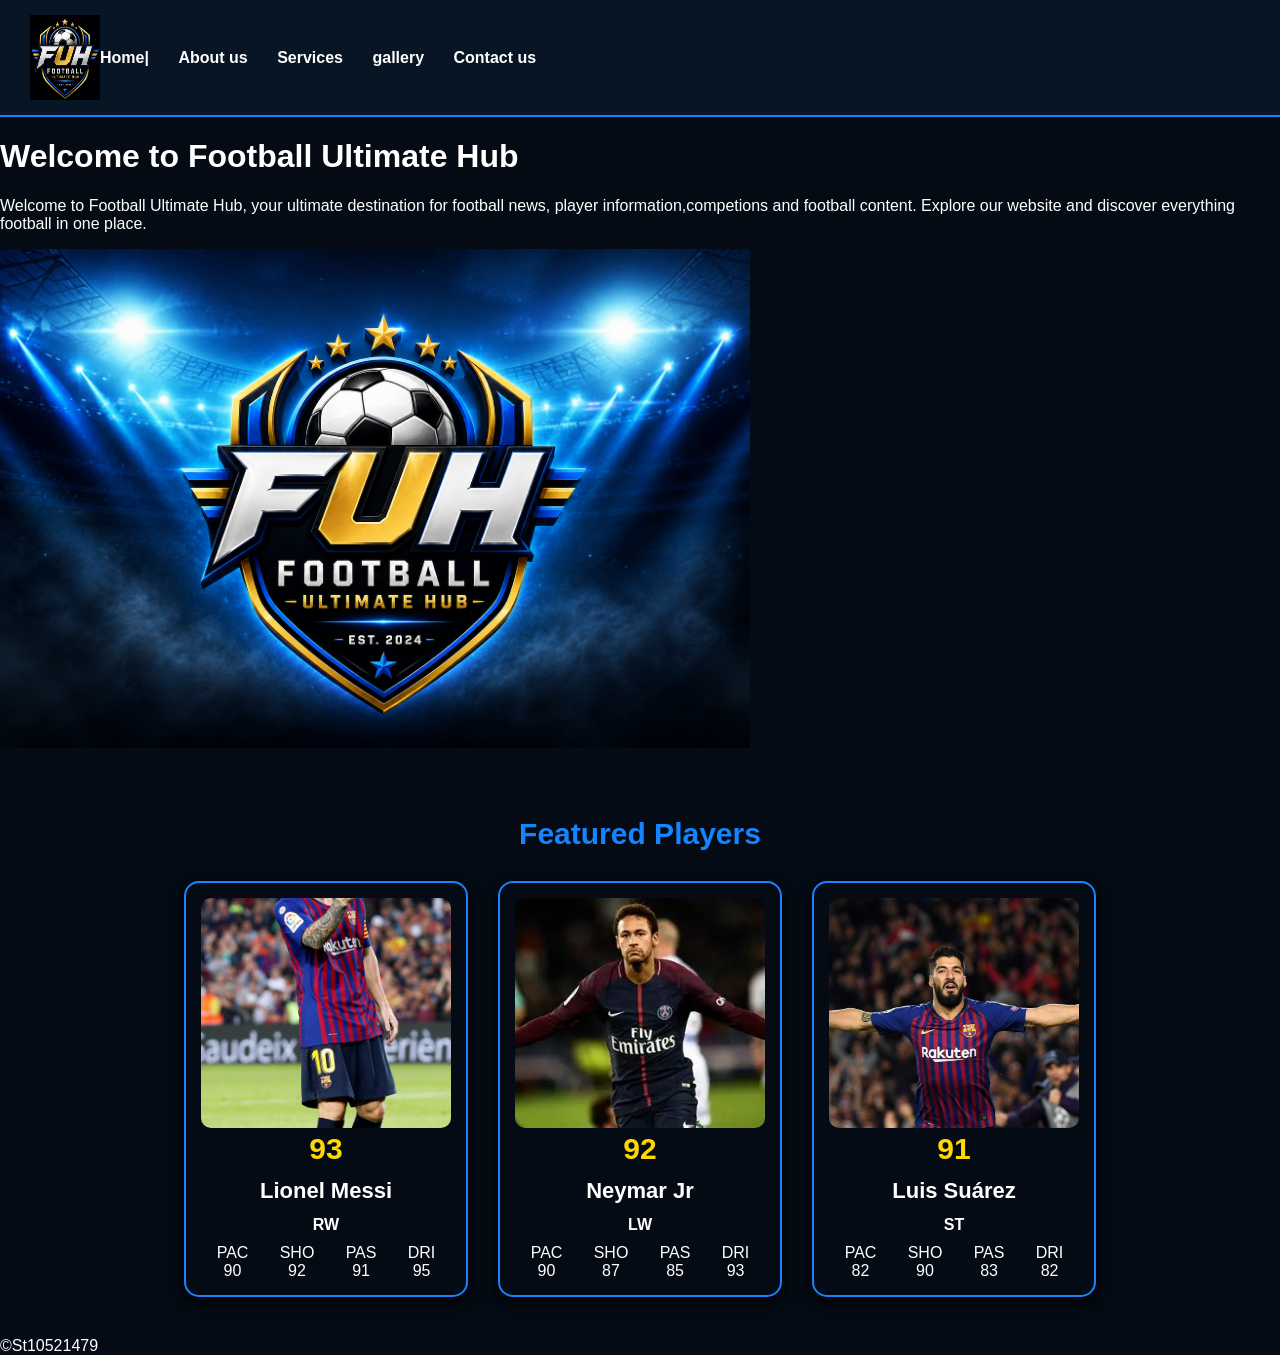
<file: Footbal Ultimate Hub/index.html>
<!DOCTYPE html >
<html lang="en">
    <head>
        <title>Football Ultimate Hub |Home page</title>
    </head>
    <style>
        body{
            margin:0;
            font-family: Arial, sans-serif;
            background-color:#050b14;
            color:white;

        }

        header{
            background-color: #071525;
            padding: 15px 30px;
            border-bottom: 2px solid #1683ff;
        }
        nav {
            display:flex;
            align-items: center;
        }
        nav a {
            color:white;
            text-decoration: none;
            font-weight: bold;
            margin-right: 25px;
        }
        nav a:hover {
            color:#1683ff;
        }
    
        .featured-players {
         text-align: center;
         padding: 40px 20px;
        }

        .featured-players h2 {
         color: #1683ff;
         margin-bottom: 30px;
         font-size: 30px;
        }

        .player-container {
         display: flex;
        justify-content: center;
         gap: 30px;
         flex-wrap: wrap;
        }

        .player-card {
         width: 250px;
         background: linear-gradient(145deg #071525,#1683ff);
         border: 2px solid #1683ff;
         border-radius: 15px;
         padding: 15px;
         color:white;
         box-shadow: 0 5px 15px black;
        }

        .player-card img {
        width: 100%;
        height: 230px;
        object-fit: cover;
        border-radius: 10px;
        }

        .player-card h3 {
        font-size: 22px;
        margin: 12px 0 ;
        }

        .player-rating {
         font-size: 30px;
         font-weight: bold;
        color:#ffd700;

        } 
        .player-position{
            font-weight: bold;
            margin-bottom: 10px;
        }
        .player-stats{
            display: flex;
            justify-content: space-around;
            font: size 14px;

        }
        </style>
        <header>
        <nav>

    <img src="Images/logo FUH.jpeg" style="width:70px; height:85px;">
    <div>
    <a href="home.html">Home|</a>
    <a href="about.html">About us</a>
    <a href="services.html">Services</a>
    <a href="gallery.html">gallery</a>
    <a href="contact.html">Contact us</a>
      </div>
    </nav>
</header>
<main> 
    <h1>Welcome to Football Ultimate Hub</h1>
   
    <p>
        Welcome to Football Ultimate Hub, your ultimate destination for football news, player information,competions and football content. Explore our website and discover everything football in one place.
    </p>
    <img src="Images/ultimate home page img.png" style="width: 750px;">

   
<section class="featured-players">

    <h2>Featured Players</h2>

    <div class="player-container">

        
        <div class="player-card">
            <img src="Images/messi.jpg" alt="Lionel Messi">

            <div class="player-rating">93</div>
            <h3>Lionel Messi</h3>
            <div class="player-position">RW</div>

            <div class="player-stats">
                <span>PAC<br>90</span>
                <span>SHO<br>92</span>
                <span>PAS<br>91</span>
                <span>DRI<br>95</span>
            </div>
        </div>


        
        <div class="player-card">
            <img src="Images/neymar jr.jpg" alt="Neymar Jr">

            <div class="player-rating">92</div>
            <h3>Neymar Jr</h3>
            <div class="player-position">LW</div>

            <div class="player-stats">
                <span>PAC<br>90</span>
                <span>SHO<br>87</span>
                <span>PAS<br>85</span>
                <span>DRI<br>93</span>
            </div>
        </div>


        
        <div class="player-card">
            <img src="Images/suarez.jpg" alt="Luis Suárez">

            <div class="player-rating">91</div>
            <h3>Luis Suárez</h3>
            <div class="player-position">ST</div>

            <div class="player-stats">
                <span>PAC<br>82</span>
                <span>SHO<br>90</span>
                <span>PAS<br>83</span>
                <span>DRI<br>82</span>
            </div>
        </div>

    </div>

</section>

</main>
</main>
<footer> &copy;St10521479</footer>

    </html>
</file>
